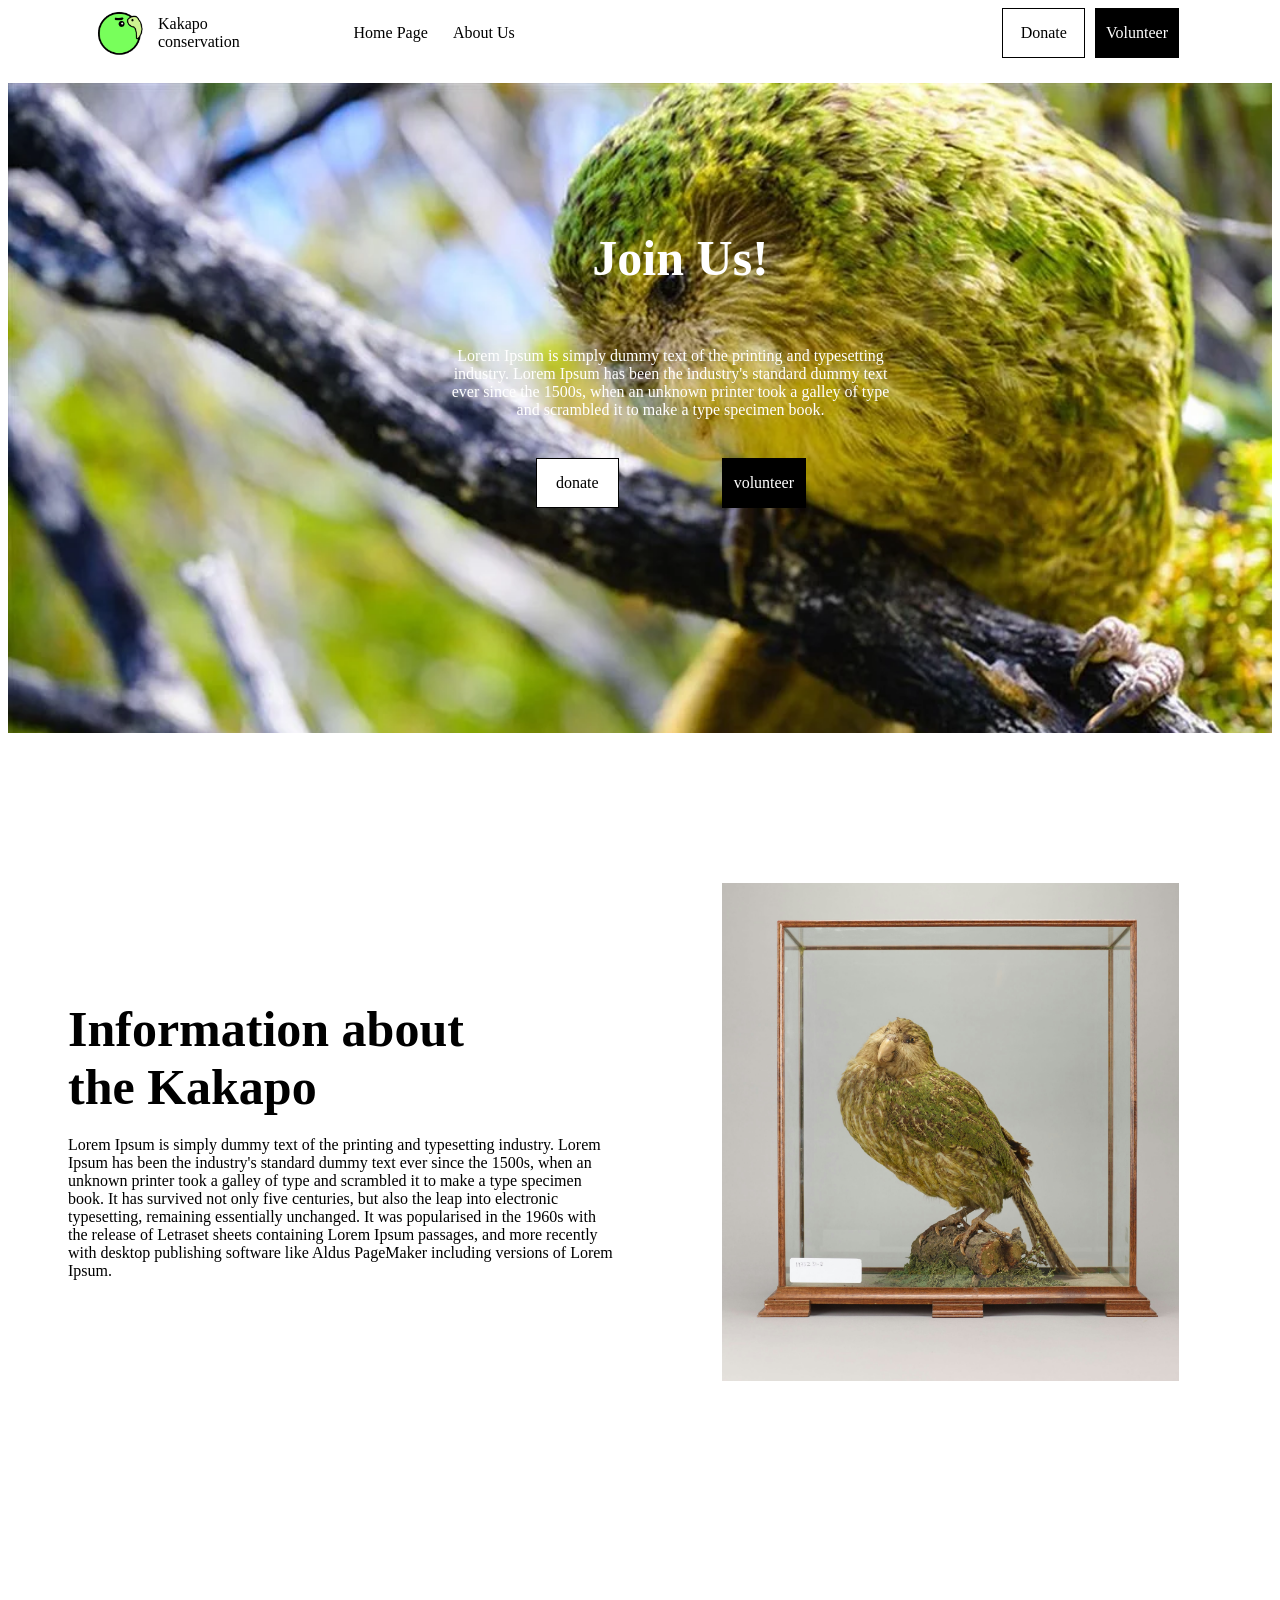
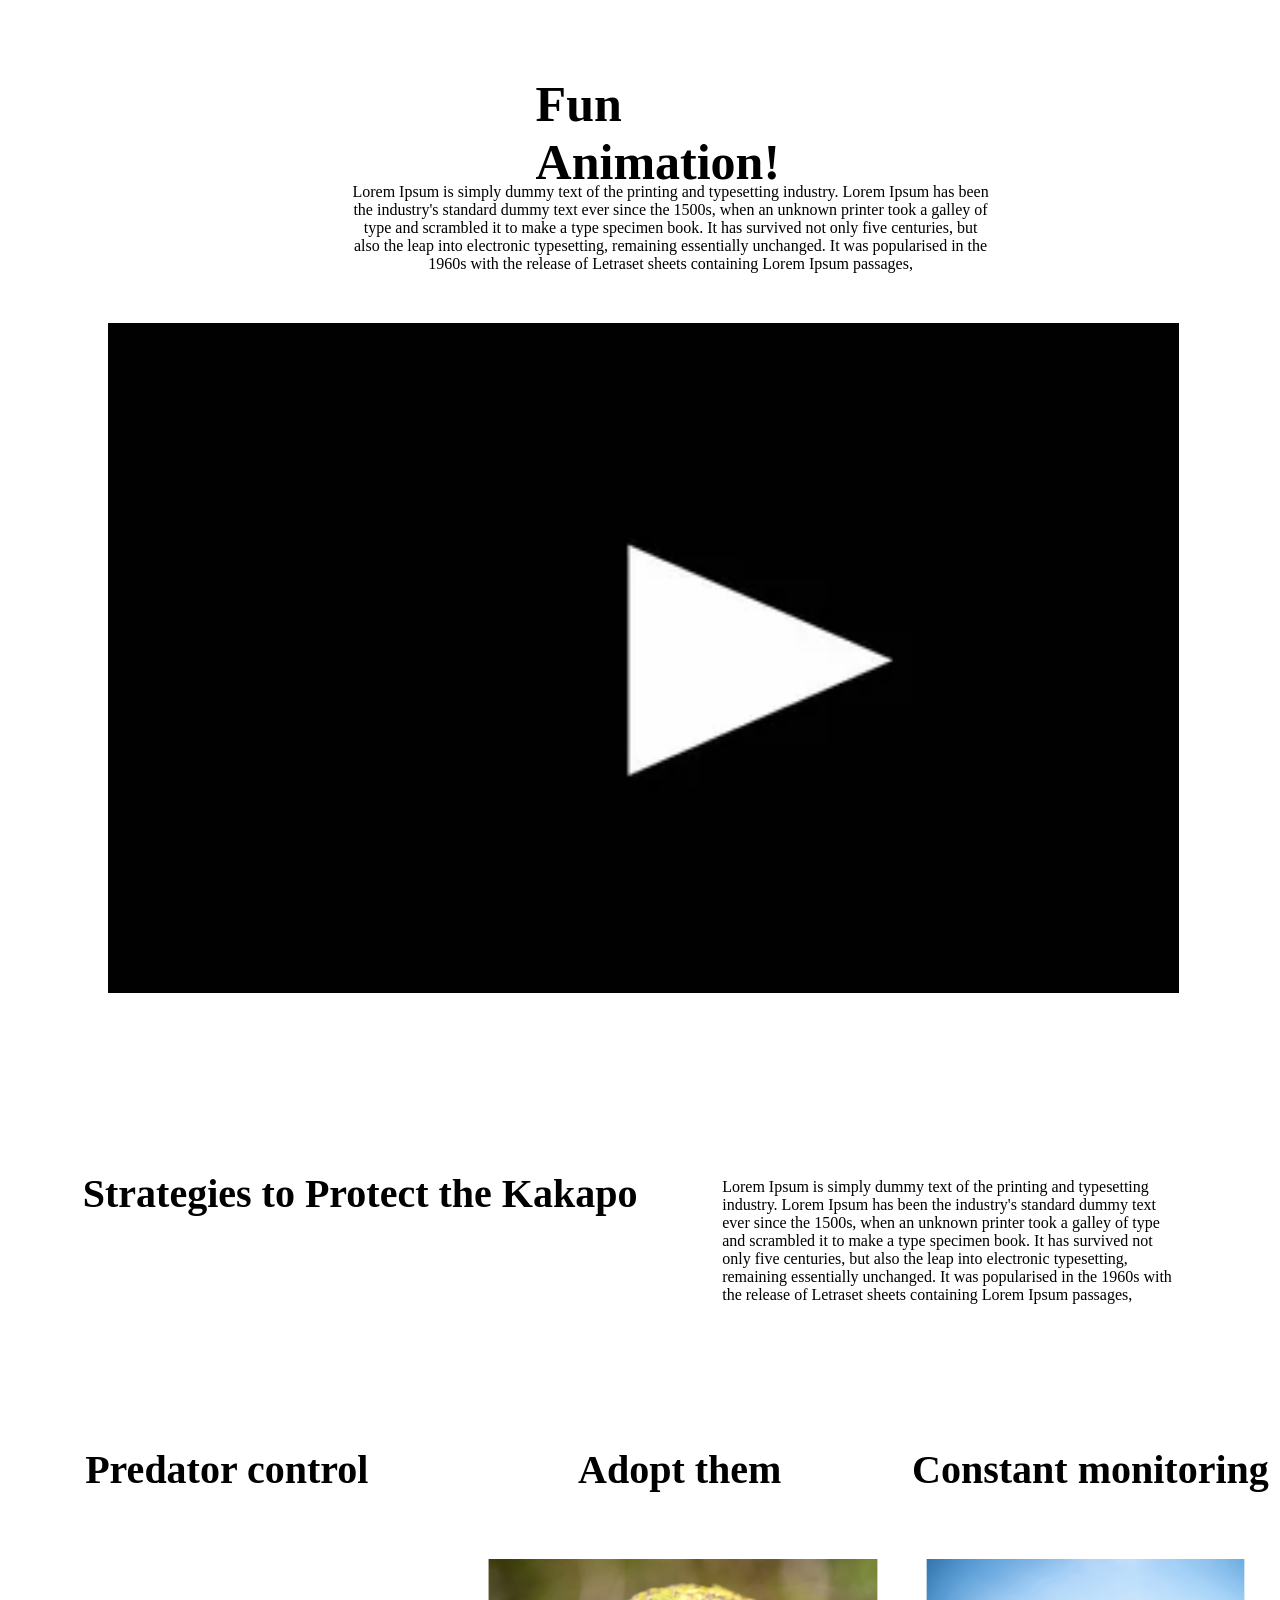
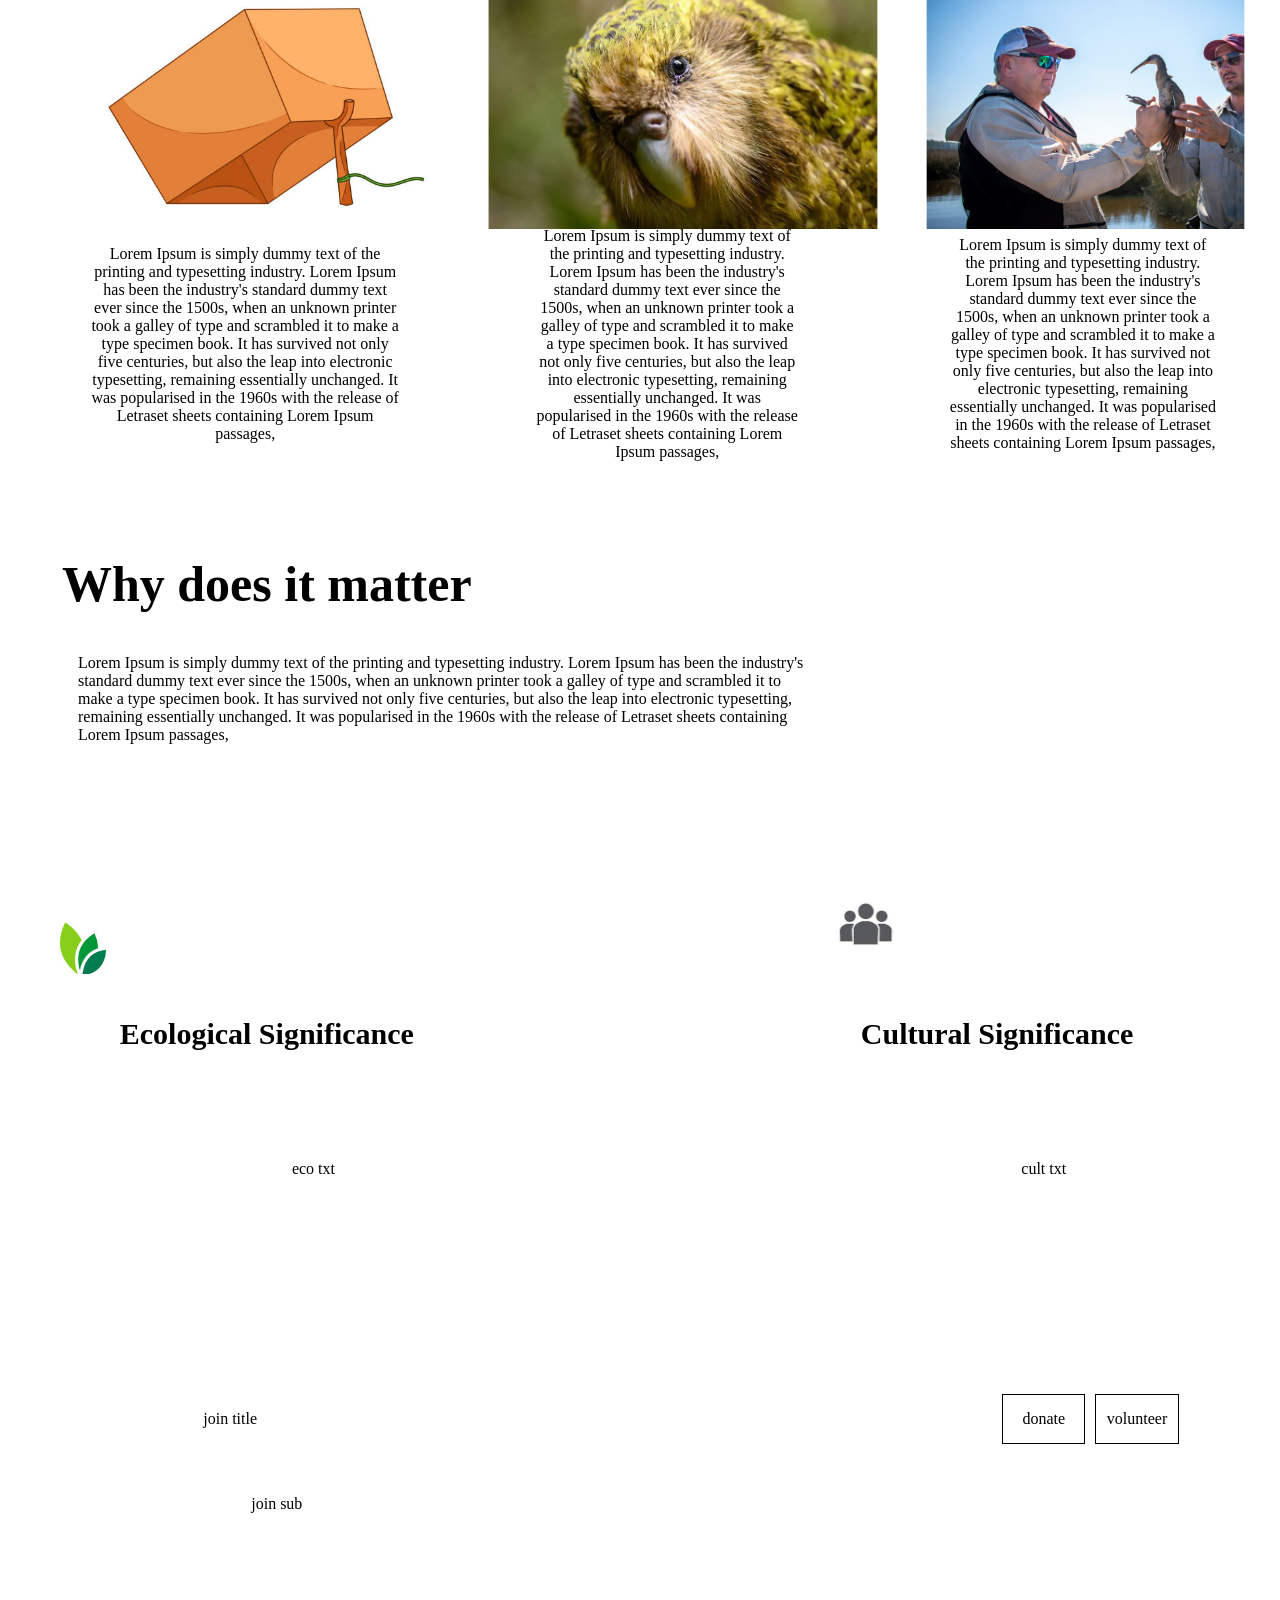
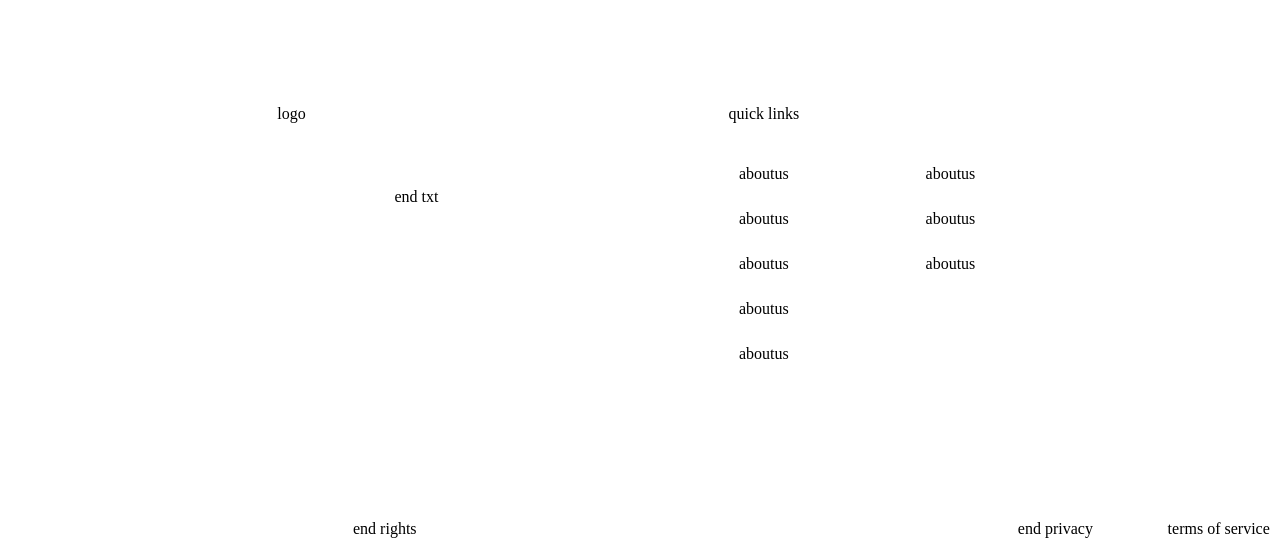
<file: website/index.html>
<!DOCTYPE html>
<html lang="en">
<head>
  <meta charset="UTF-8">
  <title>Kakapo Conservation</title>
  <link rel="stylesheet" href="kakapo.css">
</head>
<body>
  <div class="parent">
    <div class="logo1"><img src="img/logo.png" alt = "logo 1"></div>
    <div class="logotxt1">Kakapo conservation</div>
    <div class="home1">Home Page</div>
    <div class="about1">About Us</div>
    <div class="donate1">Donate</div>
    <div class="volunteer1">Volunteer</div>
    <div class="img2"></div>
    <div class="joinus">Join Us!</div>
    <div class="subtxt2">Lorem Ipsum is simply dummy text of the printing and typesetting industry. Lorem Ipsum has been the industry's standard dummy text ever since the 1500s, when an unknown printer took a galley of type and scrambled it to make a type specimen book. </div>
    <div class="volunteer1">Volunteer</div>
    <div class="donate2">donate</div>
    <div class="volunteer2">volunteer</div>

    <div class="information">Information about the Kakapo</div>
    <div class="informationtxt">Lorem Ipsum is simply dummy text of the printing and typesetting industry. Lorem Ipsum has been the industry's standard dummy text ever since the 1500s, when an unknown printer took a galley of type and scrambled it to make a type specimen book. It has survived not only five centuries, but also the leap into electronic typesetting, remaining essentially unchanged. It was popularised in the 1960s with the release of Letraset sheets containing Lorem Ipsum passages, and more recently with desktop publishing software like Aldus PageMaker including versions of Lorem Ipsum.</div>
    <div class="informationimg"></div>
    <div class="ani_title">Fun Animation!</div>
    <div class="ani_info">Lorem Ipsum is simply dummy text of the printing and typesetting industry. Lorem Ipsum has been the industry's standard dummy text ever since the 1500s, when an unknown printer took a galley of type and scrambled it to make a type specimen book. It has survived not only five centuries, but also the leap into electronic typesetting, remaining essentially unchanged. It was popularised in the 1960s with the release of Letraset sheets containing Lorem Ipsum passages, </div>
    <div class="animation"></div>
    <div class="strat_title">Strategies to Protect the Kakapo</div>
    <div class="strat_txt">Lorem Ipsum is simply dummy text of the printing and typesetting industry. Lorem Ipsum has been the industry's standard dummy text ever since the 1500s, when an unknown printer took a galley of type and scrambled it to make a type specimen book. It has survived not only five centuries, but also the leap into electronic typesetting, remaining essentially unchanged. It was popularised in the 1960s with the release of Letraset sheets containing Lorem Ipsum passages, </div>
    <div class="strat_img1"></div>
    <div class="strat_img2"></div>
    <div class="strat_img3"></div>
    <div class="strat_sub1">Predator control</div>
    <div class="strat_sub2">Adopt them</div>
    <div class="strat_sub3">Constant monitoring</div>
    <div class="strat_txt1">Lorem Ipsum is simply dummy text of the printing and typesetting industry. Lorem Ipsum has been the industry's standard dummy text ever since the 1500s, when an unknown printer took a galley of type and scrambled it to make a type specimen book. It has survived not only five centuries, but also the leap into electronic typesetting, remaining essentially unchanged. It was popularised in the 1960s with the release of Letraset sheets containing Lorem Ipsum passages, </div>
    <div class="strat_txt2">Lorem Ipsum is simply dummy text of the printing and typesetting industry. Lorem Ipsum has been the industry's standard dummy text ever since the 1500s, when an unknown printer took a galley of type and scrambled it to make a type specimen book. It has survived not only five centuries, but also the leap into electronic typesetting, remaining essentially unchanged. It was popularised in the 1960s with the release of Letraset sheets containing Lorem Ipsum passages, </div>
    <div class="strat_txt3">Lorem Ipsum is simply dummy text of the printing and typesetting industry. Lorem Ipsum has been the industry's standard dummy text ever since the 1500s, when an unknown printer took a galley of type and scrambled it to make a type specimen book. It has survived not only five centuries, but also the leap into electronic typesetting, remaining essentially unchanged. It was popularised in the 1960s with the release of Letraset sheets containing Lorem Ipsum passages, </div>
    <div class="why_title">Why does it matter</div>
    <div class="why_sub">Lorem Ipsum is simply dummy text of the printing and typesetting industry. Lorem Ipsum has been the industry's standard dummy text ever since the 1500s, when an unknown printer took a galley of type and scrambled it to make a type specimen book. It has survived not only five centuries, but also the leap into electronic typesetting, remaining essentially unchanged. It was popularised in the 1960s with the release of Letraset sheets containing Lorem Ipsum passages,</div>
    <div class="eco_img"></div>
    <div class="cult_img"></div>
    <div class="eco_title">Ecological Significance</div>
    <div class="cult_title">Cultural Significance</div>
    <div class="eco_txt">eco txt</div>
    <div class="cult_txt">cult txt</div>
    <div class="join_title">join title</div>
    <div class="join_donate">donate</div>
    <div class="join_volunteer">volunteer</div>
    <div class="join_sub">join sub</div>
    <div class="end_logo">logo</div>
    <div class="end_txt">end txt</div>
    <div class="ql_title">quick links</div>
    <div class="ql1">aboutus</div>
    <div class="ql2">aboutus</div>
    <div class="ql3">aboutus</div>
    <div class="ql4">aboutus</div>
    <div class="ql5">aboutus</div>
    <div class="ql6">aboutus</div>
    <div class="ql7">aboutus</div>
    <div class="ql8">aboutus</div>
    <div class="end_rights">end rights</div>
    <div class="end_privacy">end privacy</div>
    <div class="end_terms">terms of service</div>
  </div>

  <script src="kakapo.js"></script>
</body>
</html>
</file>
<file: website/kakapo.css>
.parent {
display: grid;
grid-template-columns: repeat(12, 1fr);
grid-template-rows: 50px 100px 100px 100px 50px 200px 100px 100px 100px 100px 100px 50px 200px 100px 40px 720px 100px 100px 100px 1px 100px 300px 150px 100px 30px 150px 50px 100px 70px 150px 100px 50px 70px 100px 50px 20px 20px 20px 20px 20px 100px 30px;
grid-column-gap: 10px;
grid-row-gap: 25px;
}

.parent > div {
  display: flex;
  align-items: center;
  justify-content: center;
}

.logo1 {
  grid-area: 1 / 1 / 2 / 2; 
  transform: scale(0.3);
}
.logotxt1{
  grid-area: 1 / 1 / 2 / 3; 
  margin-left: 150px;
  margin-right: 50px;
}
.home1 { grid-area: 1 / 3 / 2 / 4; }
.about1 { grid-area: 1 / 4 / 2 / 5; }
.donate1 {
  grid-area: 1 / 10 / 2 / 11;
  border: 1px solid black;
 }
.volunteer1 {
  grid-area: 1 / 11 / 2 / 12; 
  color: white;
  background-color: black;
}

.img2 {
  grid-area: 2 / 1 / 7 / 13; 
  background-image: url("img/home.png");
  background-size: cover;
  background-repeat: no-repeat;
}
.joinus{
  grid-area: 3 / 5 / 4 / 8; 
  font-size: 50px;
  font-weight: bold;
  color: white;
  margin-left: 20px;
}
.subtxt2{
  grid-area: 4 / 4 / 5 / 9;
  text-align: center;
  color: white;
}
.donate2{
  grid-area: 5 / 5 / 6 / 6; 
  border: 1px solid black;
  background-color: white;
}
.volunteer2{
  grid-area: 5 / 7 / 6 / 8;
  color: white;
  background-color: black;
}
.information{
  grid-area: 9 / 1 / 10 / 5;
  font-size: 50px;
  font-weight: bold;
  margin-left: 60px;

}
.informationtxt{
  grid-area: 10 / 1 / 11 / 6;
  margin-left: 60px;
  margin-top: 50px;
}
.informationimg{
  grid-area: 8 / 7 / 13 / 12;
  background-image: url("img/information.jpg");
  background-size: cover;
  background-repeat: no-repeat;
  background-position: center -110px;
}

.ani_title{
  grid-area: 14 / 5/ 15 / 9;
  font-size: 50px;
  font-weight: bold;
  margin-right: 80px;
}
.ani_info{
  grid-area: 15 / 3 / 16 / 10;
  text-align: center;

}
.animation{
  grid-area: 16 / 1 / 17 / 12;
  background-image: url("img/1.webp");
  background-size: cover;
  background-repeat: no-repeat;
  margin-left: 100px;
  margin-top: 50px;
}

.strat_title{
  grid-area: 18 / 1 / 19 / 7;
  font-size: 40px;
  font-weight: bold;
}

.strat_txt{
  grid-area: 18 / 7 / 20 / 12;
  margin-bottom: 30px;
}
.strat_img1{
  grid-area: 22 / 1 / 23 / 5;
  transform: scale(0.9);
  background-image: url("img/predator.jpg");
  background-size: 450px;
  background-repeat: no-repeat;
  margin-left: 25px;
}
.strat_img2{
  grid-area: 22 / 4 / 23 / 9;
  transform: scale(0.9);
  background-image: url("img/adopt.webp");
  background-size: 550px;
  background-repeat: no-repeat;
  margin-left: 25px;
}
.strat_img3{
  grid-area: 22 / 9 / 23 / 13;
  transform: scale(0.9);
  background-image: url("img/monitor.jpg");
  background-size: 450px;
  background-repeat: no-repeat;
  margin-right: 10px;
}
.strat_sub1{
  grid-area: 21 / 1 / 22 / 5;
  font-size: 40px;
  font-weight: bold;
  margin-right: 80px;
}
.strat_sub2{
  grid-area: 21 / 5 / 22 / 9;
  font-size: 40px;
  font-weight: bold;
  margin-right: 75px;
}
.strat_sub3{
  grid-area: 21 / 9 / 22 / 13;
  font-size: 40px;
  font-weight: bold;
}
.strat_txt1{
  grid-area: 23 / 1 / 24 / 4;
  margin-right: 30px;
  margin-left: 80px;
  text-align: center;

}
.strat_txt2{
  grid-area: 23 / 5 / 24 / 9;
  margin-right: 100px;
  text-align: center;

}
.strat_txt3{ 
  grid-area: 23 / 9 / 24 / 13;
  margin-right: 55px;
  margin-left: 40px;
  text-align: center;
}

.why_title{
  grid-area: 25 / 1 / 26 / 5;
  font-size: 50px;
  font-weight: bold;
}
.why_sub{
  grid-area: 26/ 1 / 27 / 8;
  margin-left: 70px;

}
.eco_img{
  grid-area: 28 / 1 / 29 / 2;
  background-image: url("img/ecological.jpg");
    background-size: 150px;
  background-repeat: no-repeat;
}
.eco_title{
  grid-area: 29 / 1 / 30 / 5;
  font-size: 30px;
  font-weight: bold;

}
.eco_txt{grid-area: 30 / 1 / 31 / 6;}
.cult_img{
  grid-area: 28 / 8 / 29 / 9;
  background-image: url("img/cultural.jpeg");
  background-size: cover;
  background-repeat: no-repeat;
}
.cult_title{
  grid-area: 29 / 8 / 30 / 12;
  font-size: 30px;
  font-weight: bold;
}
.cult_txt{grid-area: 30 / 8 / 31 / 13;}

.join_title{
  grid-area: 32 / 1 / 33 / 4;
  margin-left: 20px;
}
.join_sub{
  grid-area: 33 / 1 / 34 / 5;
  margin-left: 20px;
}
.join_donate{
  grid-area: 32 / 10 / 33 / 11;
  border: 1px solid black;
}
.join_volunteer{
  grid-area: 32 / 11 / 33 / 12;
  border: 1px solid black;
}

.end_logo{grid-area: 35 / 2 / 36 / 3;}
.end_txt{
  grid-area: 36 / 2 / 38 / 6;
  margin-right: 30px;
}
.ql_title{grid-area: 35 / 7 / 36 / 8}
.ql1{grid-area: 36 / 7 / 37 / 8}
.ql2{grid-area: 37 / 7 / 38 / 8}
.ql3{grid-area: 38 / 7 / 39 / 8}
.ql4{grid-area: 39 / 7 / 40 / 8}
.ql5{grid-area: 40 / 7 / 41 / 8}
.ql6{grid-area: 36 / 9 / 37 / 10}
.ql7{grid-area: 37 / 9 / 38 / 10}
.ql8{grid-area: 38 / 9 / 39 / 10}
.end_rights{grid-area: 42 / 2 / 43 / 5}
.end_privacy{
  grid-area: 42 / 10 / 43 / 12;
  margin-right: 70px;
}
.end_terms{
  grid-area: 42 / 11 / 43 / 13;
  margin-left: 70px;
}
</file>
